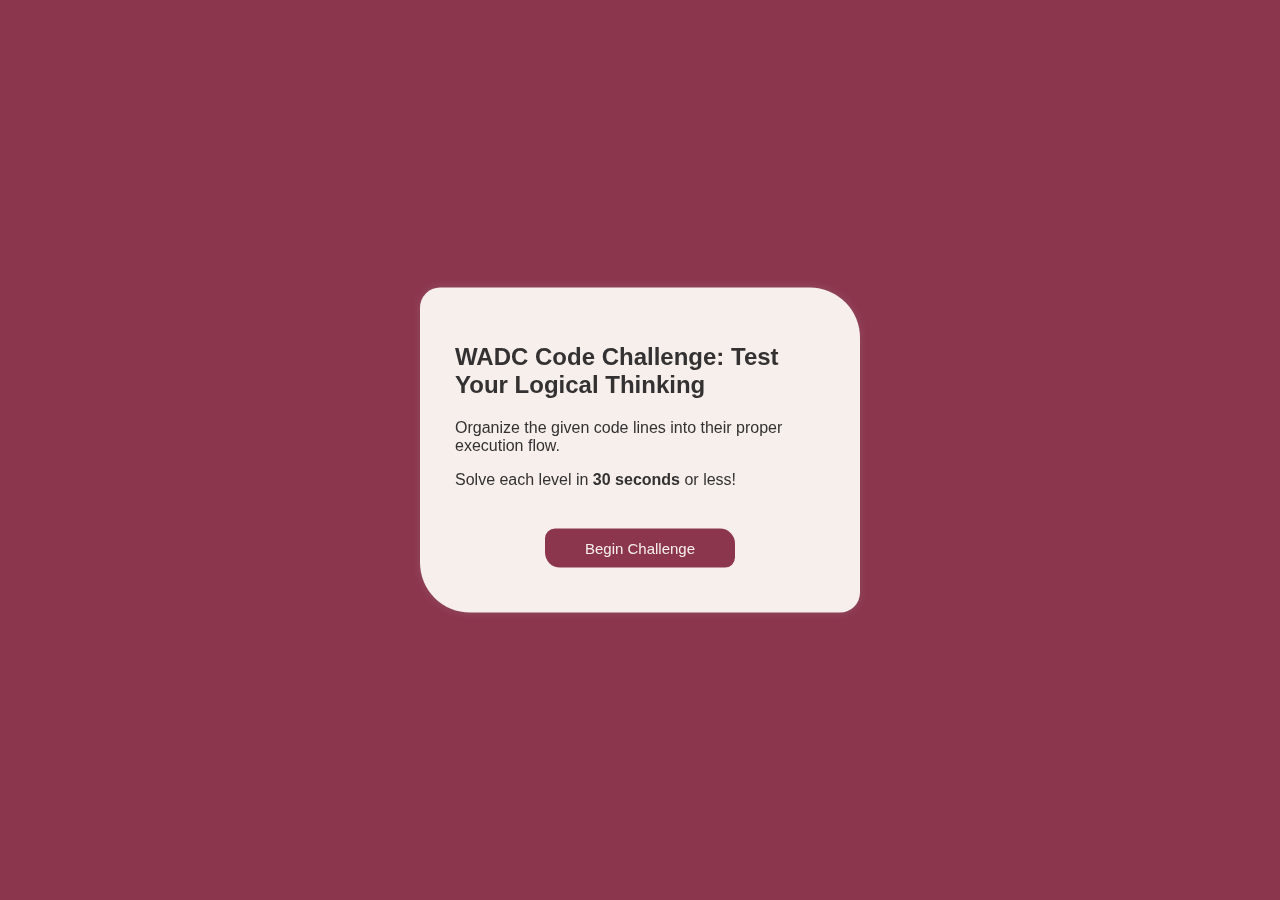
<file: index.html>
<!DOCTYPE html>
<html lang="en">
<head>
    <meta charset="UTF-8">
    <meta name="viewport" content="width=device-width, initial-scale=1.0">
    <title>WADC Code Challenge</title>
    <link rel="stylesheet" href="style.css">
    <link href="https://fonts.googleapis.com/css2?family=Inter:wght@300;400;700&display=swap" rel="stylesheet">
</head>
<body>

    <!-- Intro Screen (Shown First) -->
    <div id="intro-screen">
        <h2>WADC Code Challenge: Test Your Logical Thinking</h2>
        <p>Organize the given code lines into their proper execution flow.</p>
        <p>Solve each level in <strong>30 seconds</strong> or less!</p>
        <button onclick="startGame()">Begin Challenge</button>
    </div>

    <!-- Game UI (Hidden Until Start) -->
    <div id="game-container" style="display:none;">
        <p>Level <span id="level-number">1</span> of 5</p>
        <p id="timer">⏳ Time Left: <span id="time">30</span> seconds</p>
        <div id="code-container"></div>
        <button id="check-answer" onclick="checkOrder()">Check Answer</button>
        <p id="result"></p>
        <p id="program-results" style="display:none;"></p> <!-- Program Output -->
        <button id="next-level" onclick="nextLevel()" style="display:none;">Next Level</button>
        <button id="restart" onclick="restartGame()" style="display:none;">Restart</button>
    </div>

    <!-- Prize Screen (Hidden Until Winning) -->
    <div id="prize-screen" style="display:none;">
        <h2>🎉 Congratulations! You Won! 🎉</h2>
        <p>You've successfully completed all levels.</p>
        <button onclick="restartGame()">Restart</button>
    </div>

    <script src="script.js"></script>
</body>
</html>
</file>
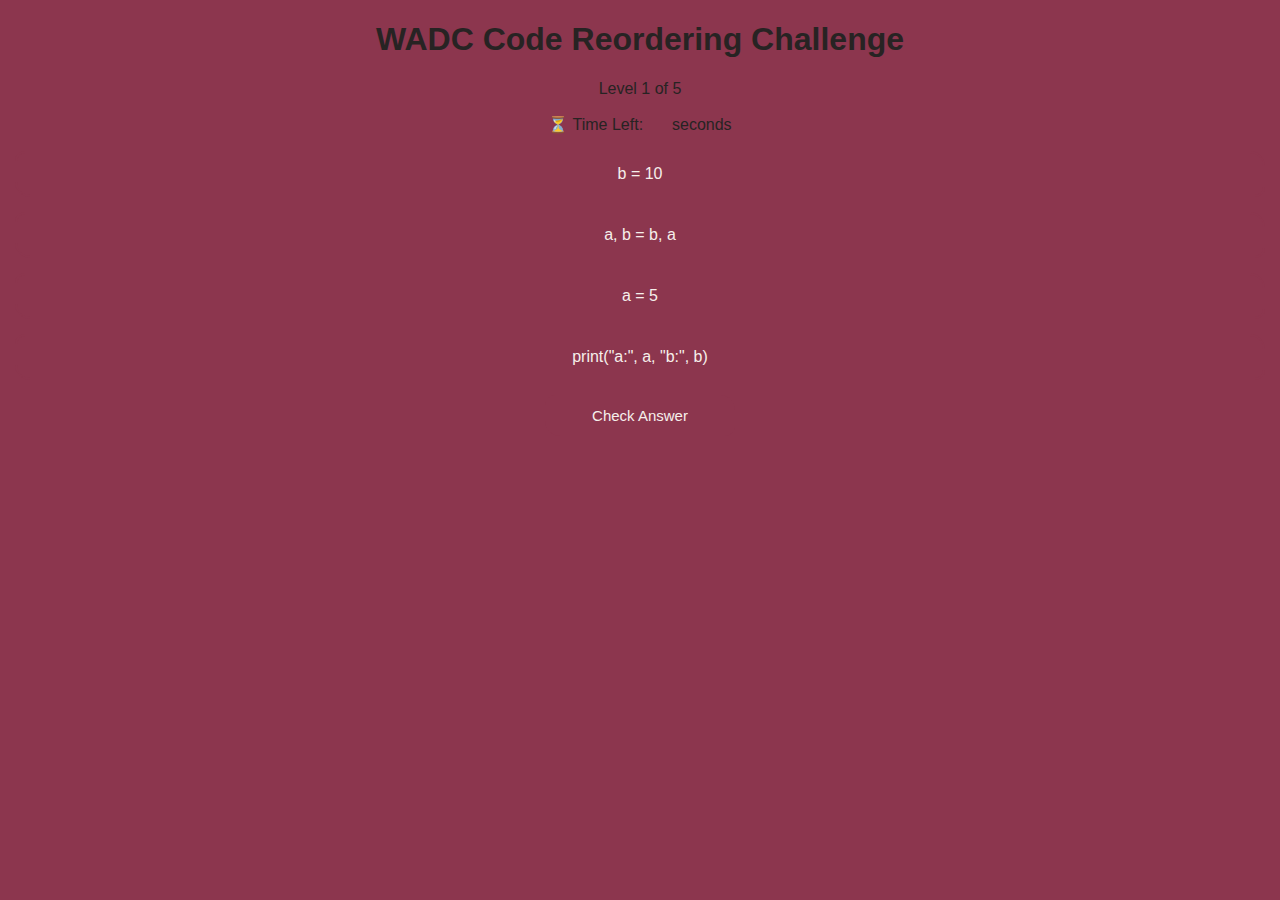
<file: index-1.html>
<!DOCTYPE html>
<html lang="en">
<head>
    <meta charset="UTF-8">
    <meta name="viewport" content="width=device-width, initial-scale=1.0">
    <title>WADC Code Challenge</title>
    <link rel="stylesheet" href="style.css">
</head>
<body>
    <h1>WADC Code Reordering Challenge</h1>
    <p>Level <span id="level-number">1</span> of 5</p> 
    <p>⏳ Time Left: <span id="timer">30</span> seconds</p> <!-- Timer display -->

    <div id="code-container"></div>

    <button id="check-answer" onclick="checkOrder()">Check Answer</button>
    <p id="result">
    <p id="program-results" style="display: none;"></p>

    <button id="next-level" onclick="nextLevel()" style="display:none;">Next Level</button>
    <button id="restart" onclick="restartGame()" style="display:none;">Restart</button>

    <!-- Prize Screen (Hidden Initially) -->
    <div id="prize-screen" style="display:none;">
        <h2>🎉 Congratulations! You Won! 🎉</h2>
        <p>You've completed all levels.</p>
        <button onclick="restartGame()">Restart</button>
    </div>

    <script src="script.js"></script>
</body>
</html>
</file>
<file: style.css>
/* General Styling */
body {
  font-family: 'Avenir', sans-serif;
  text-align: center;
  background-color: #8C364E; /* Light Beige */
  color: #272323; /* Dark Gray */
  margin: 0;
  padding: 0;
}

/* Center Game Elements */
#game-container {
  max-width: 550px;
  margin: 50px auto;
  padding: 30px;
  background: #f6efeb; /* Soft Pink */
  border-radius: 20px 50px;
  box-shadow: 0px 0px 10px rgba(0, 0, 0, 0.2);
}

/* Code Block Styling */
#code-container {
  display: contents;
  flex-direction: column;
  width: 400px;
  margin: 20px auto;
  background: #f6efeb; /* White */
  padding: 15px;
  border-radius: 10px 15px;
  box-shadow: 0px 5px 10px F6EFEB(0, 0, 0, 0.3);
}

.code-line {
  background-color: #8C364E; /* Deep Red */
  padding: 12px;
  margin: 15px;
  cursor: grab;
  border: 2px solid #8c364e; /* Dark Gray */
  border-radius: 10px 15px;
  font-weight: 500;
  color: #F6EFEB; /* Light Beige */
  transition: transform 0.2s ease-in-out, background 0.3s;
}

.code-line:hover {
  background-color: #9f435d; /* Slightly darker red on hover */
  transform: scale(1.02);
}

/* Center Buttons */
button {
  font-family: 'Avenir', sans-serif;
  display: block;
  width: 190px;
  margin: 10px auto;
  padding: 12px 20px;
  font-size: 15px;
  font-weight: 500;
  background-color: #8C364E; /* Deep Red */
  color: #F6EFEB; /* Light Beige */
  border: none;
  border-radius: 10px 15px;
  cursor: pointer;
  transition: all 0.3s ease;
}

button:hover {
  background-color: #9f435d;
  transform: scale(1.05);
}

/* Timer Styling */
#timer {
  font-size: 18px;
  font-weight: bold;
  color: #8C364E; /* Deep Red */
}

/* Fade In Animations */
#code-container, #game-container, #prize-screen {
  animation: fadeIn 0.5s ease-in;
}

@keyframes fadeIn {
  from { opacity: 0; transform: translateY(-10px); }
  to { opacity: 1; transform: translateY(0); }
}

/* Intro Screen */
#intro-screen {
  position: fixed;
  top: 50%;
  left: 50%;
  transform: translate(-50%, -50%);
  background: #f6efeb; /* Deep Red */
  color: #333131; /* Light Beige */
  padding: 35px;
  border-radius: 20px 50px;
  text-align: start;
  width: 370px;
  box-shadow: 0px 0px 10px rgb(170, 170, 170, 0.2);
}

#intro-screen button {
  padding: 11px 11px;
  background-color: #8C364E; /* Dark Gray */
  font-size: 15px;
  color: #f6efeb;
  border: none;
  border-radius: 10px 15px;
  cursor: pointer;
  margin-top: 40px;
  transition: all 0.3s ease;
}

#intro-screen button:hover {
  background-color: #9f435d;
  transform: scale(1.05);
}

/* Prize Screen */
#prize-screen {
  background: #f6efeb; /* Deep Red */
  color: #272323;
  padding: 35px;
  border-radius: 17px;
  text-align: center;
  width: 400px;
  margin: 50px auto;
  box-shadow: 0px 0px 10px rgba(0, 0, 0, 0.2);
}

/* Improve Touch Dragging */
.dragging {
  opacity: 0.5;
  transform: scale(1.05);
}
</file>
